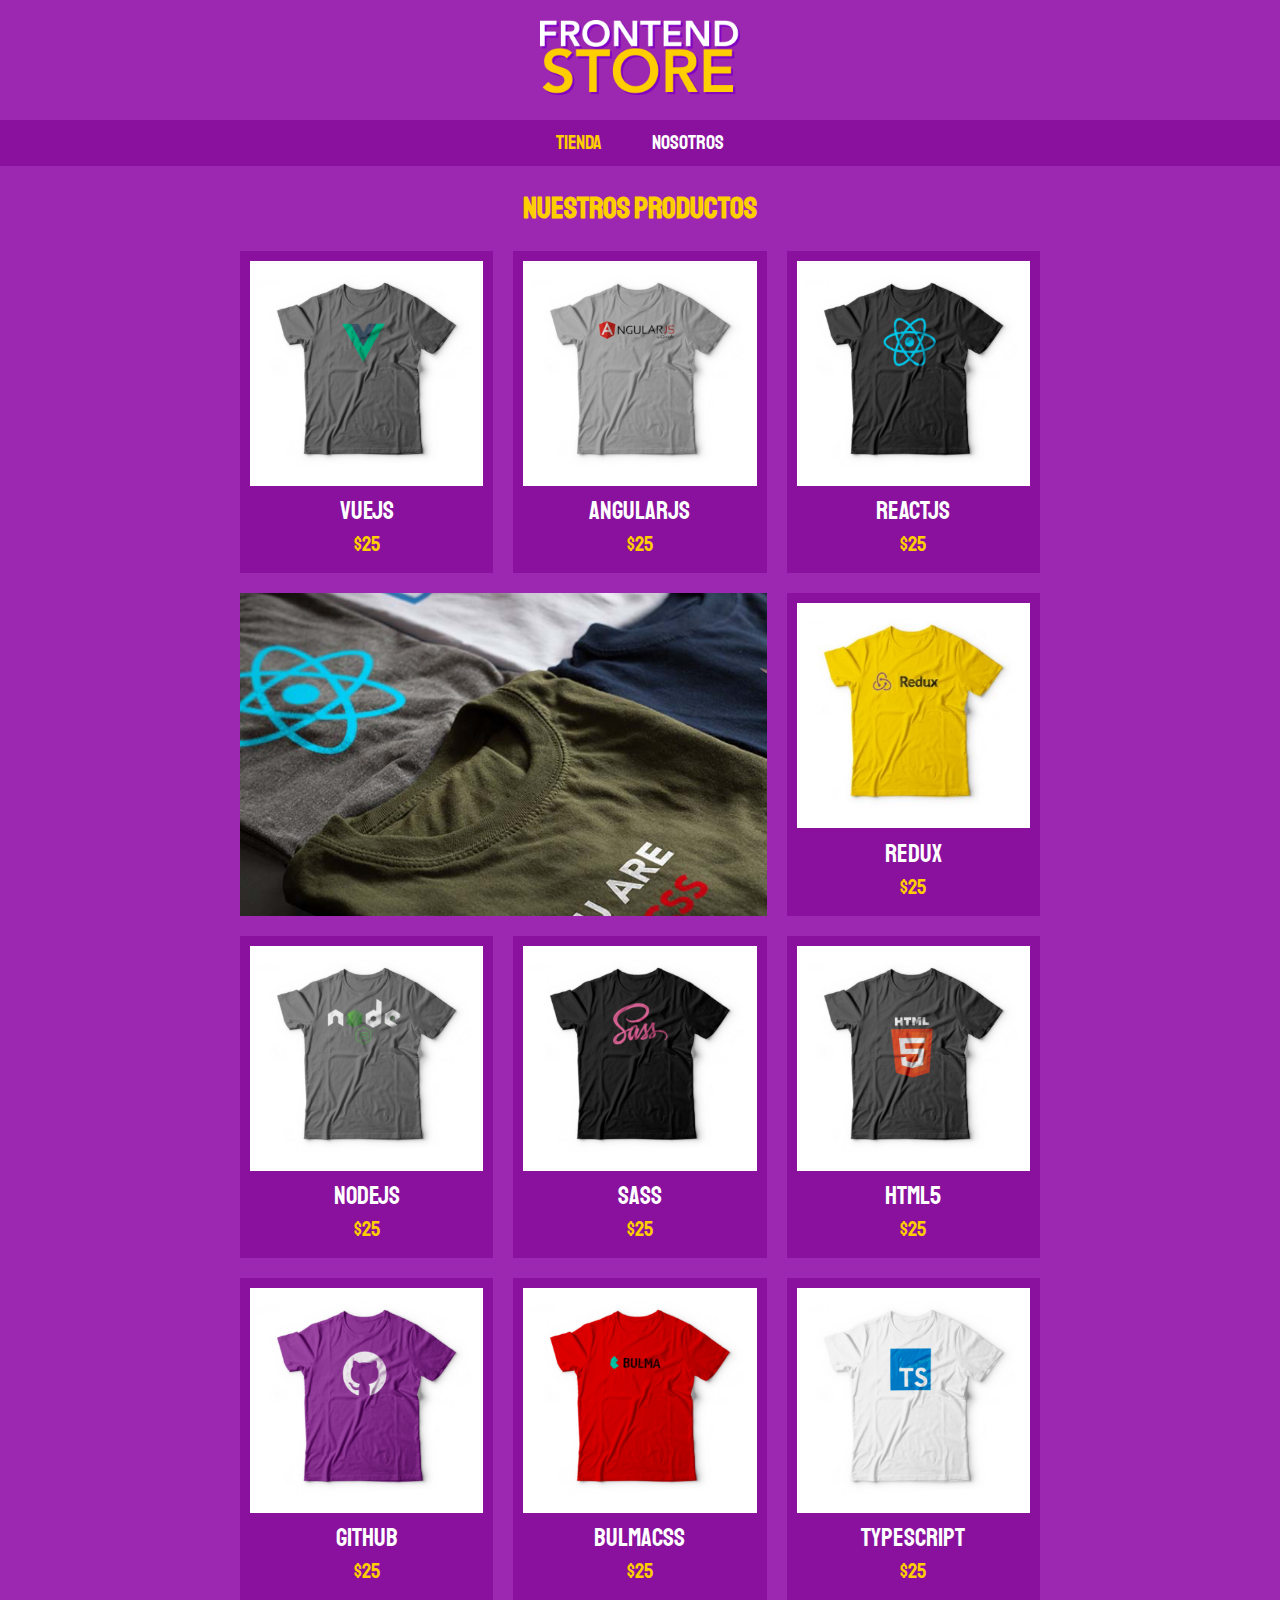
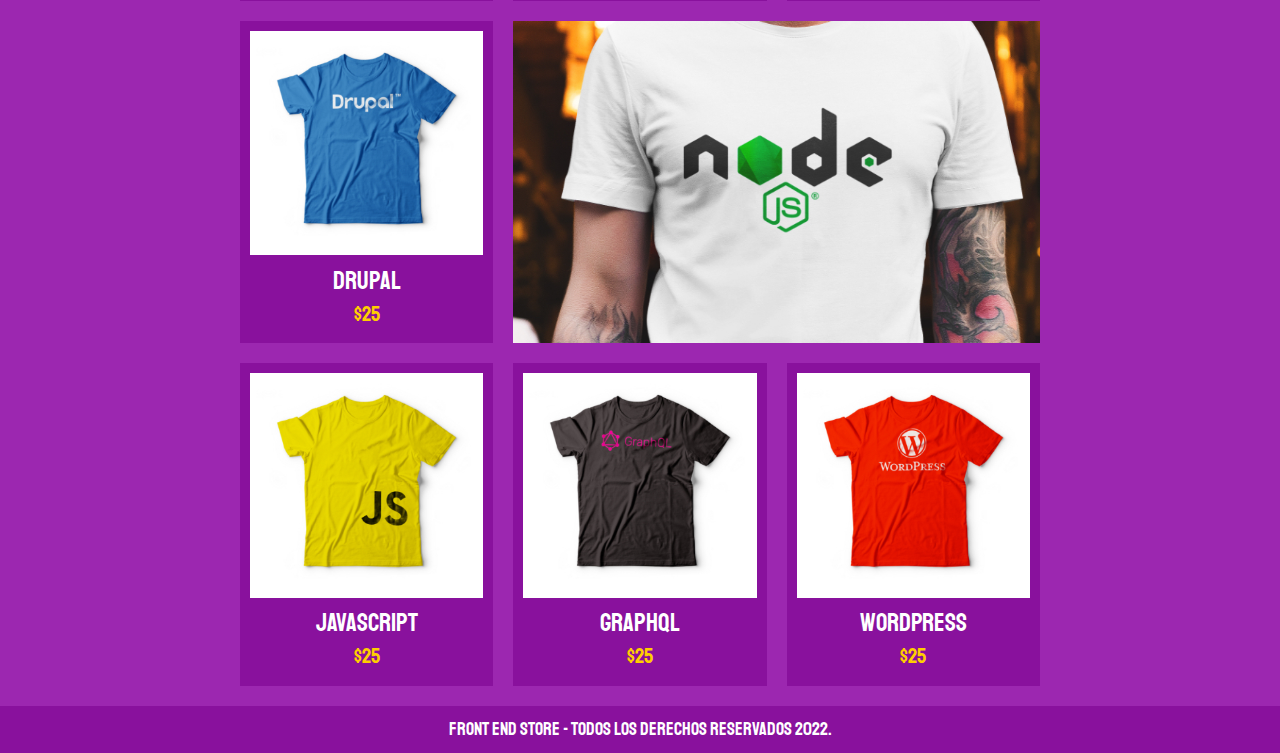
<file: index.html>
<!DOCTYPE html>
<html lang="en">
<head>
    <meta charset="UTF-8">
    <meta http-equiv="X-UA-Compatible" content="IE=edge">
    <meta name="viewport" content="width=device-width, initial-scale=1.0">
    <title>FrontEnd Store</title>

    <link rel="stylesheet" href="css/normalize.css">
    <link rel="stylesheet" href="https://fonts.googleapis.com/css2?family=Staatliches&display=swap">
    <link rel="stylesheet" href="css/style.css">
</head>
<body>
    <header class="header">
        <a href="index.html">
            <img class="header__logo" src="img/logo.png" alt="Logotipo del sitio web FrontEnd Store">
        </a>
    </header>

    <nav class="navegacion">
        <a class="navegacion__enlace navegacion__enlace--activo" href="index.html">Tienda</a>
        <a class="navegacion__enlace" href="nosotros.html">Nosotros</a>
    </nav>

    <main class="contenedor">
        <h1>Nuestros productos</h1>

        <div class="grid">
            <div class="producto">
                <a href="producto.html">
                    <img class="producto__imagen" src="img/1.jpg" alt="Imagen de una camisa">
                    <div class="producto__informacion">
                        <p class="producto__nombre">VueJS</p>
                        <p class="producto__precio">$25</p>
                    </div>
                </a>
            </div>

            <div class="producto">
                <a href="producto.html">
                    <img class="producto__imagen" src="img/2.jpg" alt="Imagen de una camisa">
                    <div class="producto__informacion">
                        <p class="producto__nombre">AngularJS</p>
                        <p class="producto__precio">$25</p>
                    </div>
                </a>
            </div>

            <div class="producto">
                <a href="producto.html">
                    <img class="producto__imagen" src="img/3.jpg" alt="Imagen de una camisa">
                    <div class="producto__informacion">
                        <p class="producto__nombre">ReactJS</p>
                        <p class="producto__precio">$25</p>
                    </div>
                </a>
            </div>

            <div class="producto">
                <a href="producto.html">
                    <img class="producto__imagen" src="img/4.jpg" alt="Imagen de una camisa">
                    <div class="producto__informacion">
                        <p class="producto__nombre">Redux</p>
                        <p class="producto__precio">$25</p>
                    </div>
                </a>
            </div>

            <div class="producto">
                <a href="producto.html">
                    <img class="producto__imagen" src="img/5.jpg" alt="Imagen de una camisa">
                    <div class="producto__informacion">
                        <p class="producto__nombre">NodeJS</p>
                        <p class="producto__precio">$25</p>
                    </div>
                </a>
            </div>
            
            <div class="producto">
                <a href="producto.html">
                    <img class="producto__imagen" src="img/6.jpg" alt="Imagen de una camisa">
                    <div class="producto__informacion">
                        <p class="producto__nombre">SASS</p>
                        <p class="producto__precio">$25</p>
                    </div>
                </a>
            </div>

            <div class="producto">
                <a href="producto.html">
                    <img class="producto__imagen" src="img/7.jpg" alt="Imagen de una camisa">
                    <div class="producto__informacion">
                        <p class="producto__nombre">HTML5</p>
                        <p class="producto__precio">$25</p>
                    </div>
                </a>
            </div>

            <div class="producto">
                <a href="producto.html">
                    <img class="producto__imagen" src="img/8.jpg" alt="Imagen de una camisa">
                    <div class="producto__informacion">
                        <p class="producto__nombre">GitHub</p>
                        <p class="producto__precio">$25</p>
                    </div>
                </a>
            </div>

            <div class="producto">
                <a href="producto.html">
                    <img class="producto__imagen" src="img/9.jpg" alt="Imagen de una camisa">
                    <div class="producto__informacion">
                        <p class="producto__nombre">BulmaCSS</p>
                        <p class="producto__precio">$25</p>
                    </div>
                </a>
            </div>

            <div class="producto">
                <a href="producto.html">
                    <img class="producto__imagen" src="img/10.jpg" alt="Imagen de una camisa">
                    <div class="producto__informacion">
                        <p class="producto__nombre">TypeScript</p>
                        <p class="producto__precio">$25</p>
                    </div>
                </a>
            </div>

            <div class="producto">
                <a href="producto.html">
                    <img class="producto__imagen" src="img/11.jpg" alt="Imagen de una camisa">
                    <div class="producto__informacion">
                        <p class="producto__nombre">Drupal</p>
                        <p class="producto__precio">$25</p>
                    </div>
                </a>
            </div>

            <div class="producto">
                <a href="producto.html">
                    <img class="producto__imagen" src="img/12.jpg" alt="Imagen de una camisa">
                    <div class="producto__informacion">
                        <p class="producto__nombre">JavaScript</p>
                        <p class="producto__precio">$25</p>
                    </div>
                </a>
            </div>

            <div class="producto">
                <a href="producto.html">
                    <img class="producto__imagen" src="img/13.jpg" alt="Imagen de una camisa">
                    <div class="producto__informacion">
                        <p class="producto__nombre">GraphQL</p>
                        <p class="producto__precio">$25</p>
                    </div>
                </a>
            </div>

            <div class="producto">
                <a href="producto.html">
                    <img class="producto__imagen" src="img/14.jpg" alt="Imagen de una camisa">
                    <div class="producto__informacion">
                        <p class="producto__nombre">WordPress</p>
                        <p class="producto__precio">$25</p>
                    </div>
                </a>
            </div>
            
            <div class="grafico grafico--camisas"></div>
            <div class="grafico grafico--node"></div>
        </div>

    </main>

    <footer class="footer">
        <p class="footer__texto">Front End Store - Todos los derechos reservados 2022.</p>
    </footer>
</body>
</html>
</file>
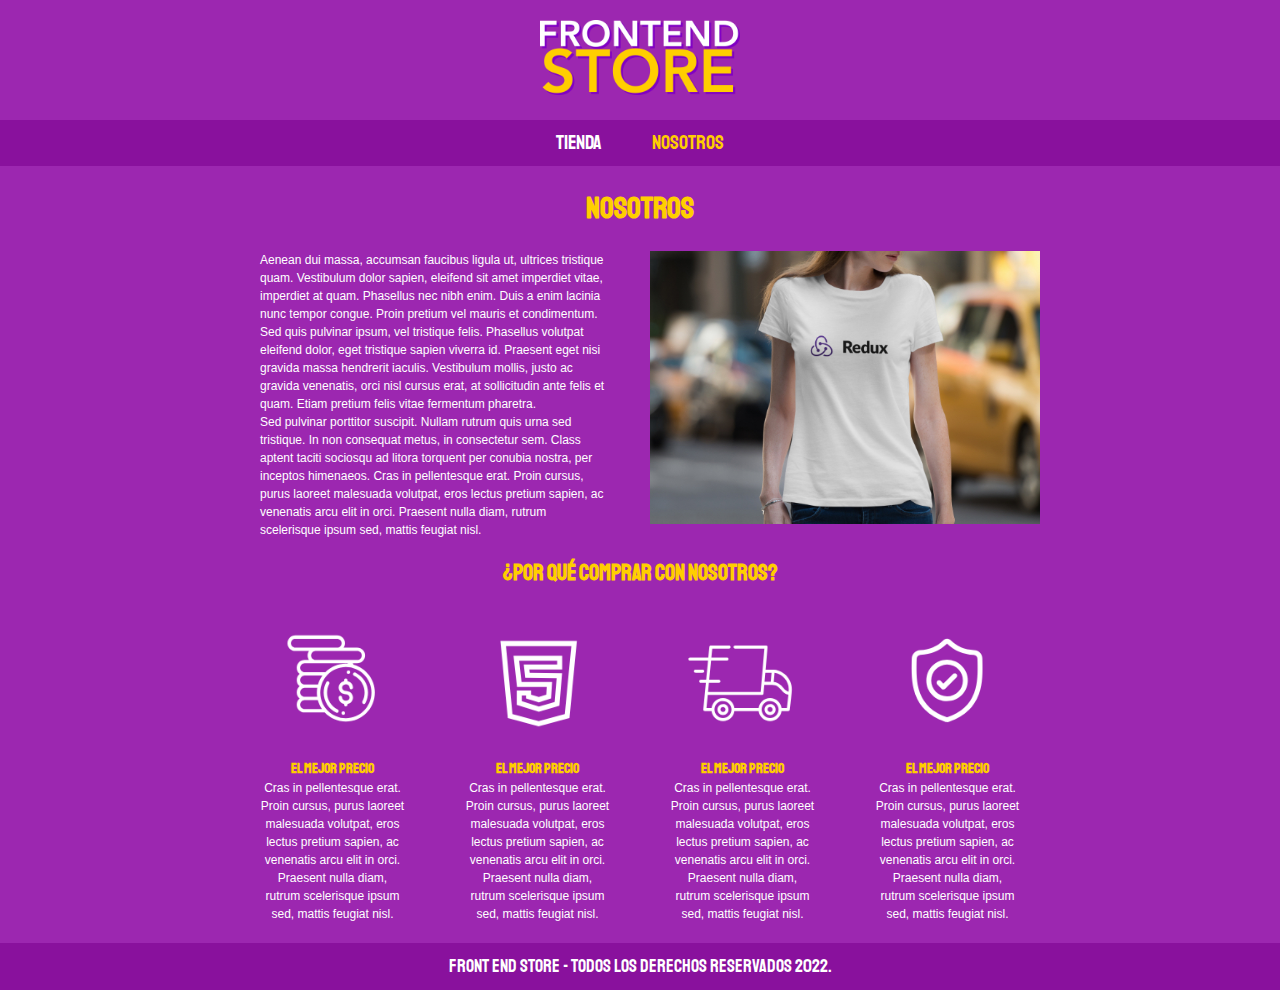
<file: nosotros.html>
<!DOCTYPE html>
<html lang="en">
<head>
    <meta charset="UTF-8">
    <meta http-equiv="X-UA-Compatible" content="IE=edge">
    <meta name="viewport" content="width=device-width, initial-scale=1.0">
    <title>FrontEnd Store</title>

    <link rel="stylesheet" href="css/normalize.css">
    <link rel="stylesheet" href="https://fonts.googleapis.com/css2?family=Staatliches&display=swap">
    <link rel="stylesheet" href="css/style.css">
</head>

<body>
    <header class="header">
        <a href="index.html">
            <img class="header__logo" src="img/logo.png" alt="Logotipo del sitio web FrontEnd Store">
        </a>
    </header>

    <nav class="navegacion">
        <a class="navegacion__enlace" href="index.html">Tienda</a>
        <a class="navegacion__enlace navegacion__enlace--activo" href="nosotros.html">Nosotros</a>
    </nav>

    <main class="contenedor">
        <h1>Nosotros</h1>

        <div class="nosotros">
            <div class="nosotros__contenido">
                <p>Aenean dui massa, accumsan faucibus ligula ut, ultrices tristique quam. Vestibulum dolor sapien, eleifend sit amet imperdiet vitae, imperdiet at quam. Phasellus nec nibh enim. Duis a enim lacinia nunc tempor congue. Proin pretium vel mauris et condimentum. Sed quis pulvinar ipsum, vel tristique felis. Phasellus volutpat eleifend dolor, eget tristique sapien viverra id. Praesent eget nisi gravida massa hendrerit iaculis. Vestibulum mollis, justo ac gravida venenatis, orci nisl cursus erat, at sollicitudin ante felis et quam. Etiam pretium felis vitae fermentum pharetra.</p>
                
                <p>Sed pulvinar porttitor suscipit. Nullam rutrum quis urna sed tristique. In non consequat metus, in consectetur sem. Class aptent taciti sociosqu ad litora torquent per conubia nostra, per inceptos himenaeos. Cras in pellentesque erat. Proin cursus, purus laoreet malesuada volutpat, eros lectus pretium sapien, ac venenatis arcu elit in orci. Praesent nulla diam, rutrum scelerisque ipsum sed, mattis feugiat nisl.</p>
            </div>
            <img class="nosotros__imagen" src="/img/nosotros.jpg" alt="imagen nosotros">
        </div>
    </main>

    <section class="contenedor comprar">
        <h2 class="comprar__titulo">¿Por qué comprar con nosotros?</h2>

        <div class="bloques">
            <div class="bloque">
                <img class="bloque__imagen" src="img/icono_1.png" alt="Por qué comprar">
                <h3 class="bloque__titulo">El mejor precio</h3>
                <p>Cras in pellentesque erat. Proin cursus, purus laoreet malesuada volutpat, eros lectus pretium sapien, ac venenatis arcu elit in orci. Praesent nulla diam, rutrum scelerisque ipsum sed, mattis feugiat nisl.</p>
            </div>
            
            <div class="bloque">
                <img class="bloque__imagen" src="img/icono_2.png" alt="Para devs">
                <h3 class="bloque__titulo">El mejor precio</h3>
                <p>Cras in pellentesque erat. Proin cursus, purus laoreet malesuada volutpat, eros lectus pretium sapien, ac venenatis arcu elit in orci. Praesent nulla diam, rutrum scelerisque ipsum sed, mattis feugiat nisl.</p>
            </div>
            
            <div class="bloque">
                <img class="bloque__imagen" src="img/icono_3.png" alt="Envío gratis">
                <h3 class="bloque__titulo">El mejor precio</h3>
                <p>Cras in pellentesque erat. Proin cursus, purus laoreet malesuada volutpat, eros lectus pretium sapien, ac venenatis arcu elit in orci. Praesent nulla diam, rutrum scelerisque ipsum sed, mattis feugiat nisl.</p>
            </div>
            
            <div class="bloque">
                <img class="bloque__imagen" src="img/icono_4.png" alt="La mejor calidad">
                <h3 class="bloque__titulo">El mejor precio</h3>
                <p>Cras in pellentesque erat. Proin cursus, purus laoreet malesuada volutpat, eros lectus pretium sapien, ac venenatis arcu elit in orci. Praesent nulla diam, rutrum scelerisque ipsum sed, mattis feugiat nisl.</p>
            </div>
        </div>
    </section>

    <footer class="footer">
        <p class="footer__texto">Front End Store - Todos los derechos reservados 2022.</p>
    </footer>
</body>
</html>
</file>
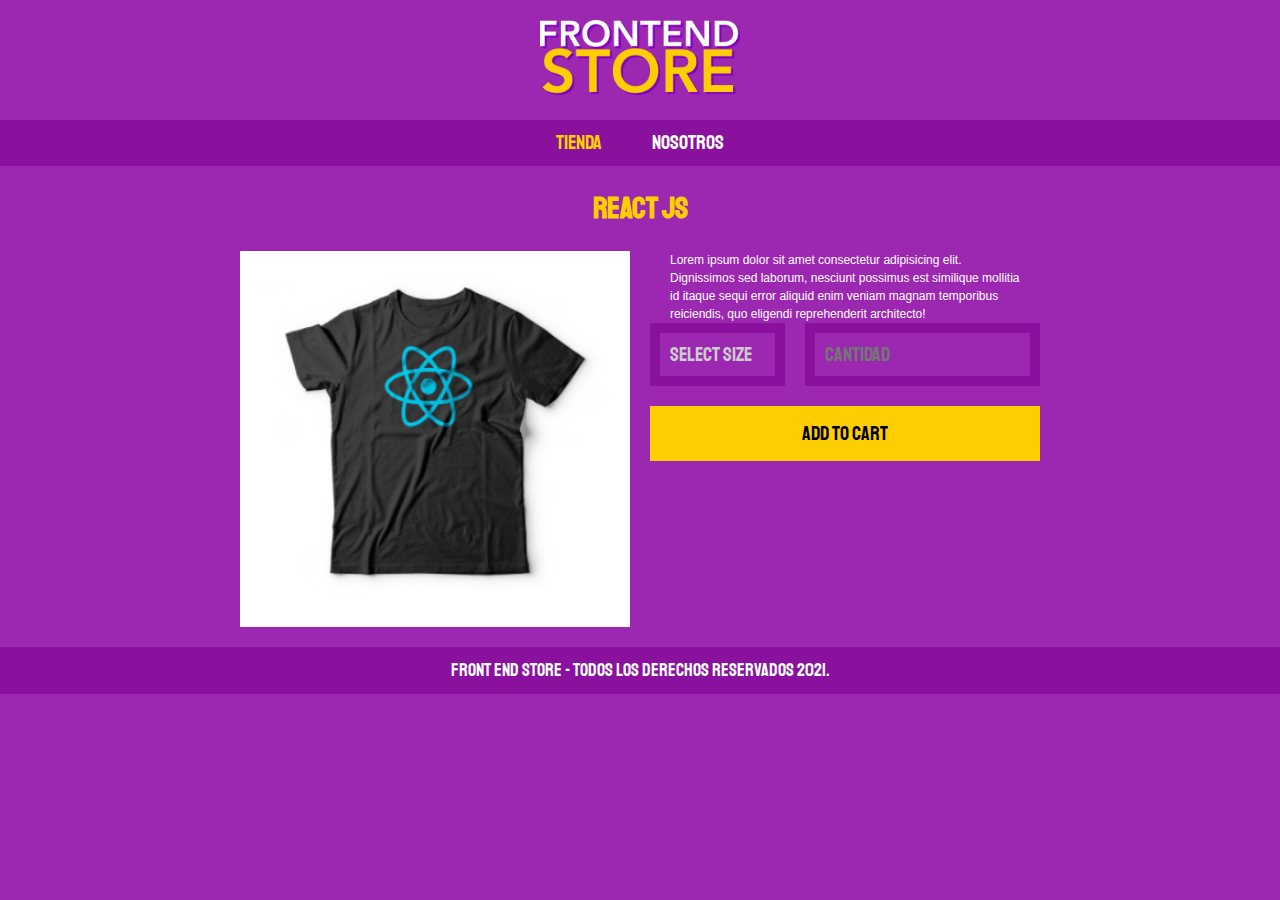
<file: producto.html>
<!DOCTYPE html>
<html lang="en">
<head>
    <meta charset="UTF-8">
    <meta http-equiv="X-UA-Compatible" content="IE=edge">
    <meta name="viewport" content="width=device-width, initial-scale=1.0">
    <title>FrontEnd Store</title>

    <link rel="stylesheet" href="css/normalize.css">
    <link rel="stylesheet" href="https://fonts.googleapis.com/css2?family=Staatliches&display=swap">
    <link rel="stylesheet" href="css/style.css">
</head>
<body>
    <header class="header">
        <a href="index.html">
            <img class="header__logo" src="img/logo.png" alt="Logotipo del sitio web FrontEnd Store">
        </a>
    </header>

    <nav class="navegacion">
        <a class="navegacion__enlace navegacion__enlace--activo" href="index.html">Tienda</a>
        <a class="navegacion__enlace" href="nosotros.html">Nosotros</a>
    </nav>

    <main class="contenedor">
        <h1>React JS</h1>
        <div class="camisa">
            <img class="camisa__imagen" src="/img/3.jpg" alt="Imagen del producto">

            <div class="camisa__contenido">
                <p>Lorem ipsum dolor sit amet consectetur adipisicing elit. Dignissimos sed laborum, nesciunt possimus est similique mollitia id itaque sequi error aliquid enim veniam magnam temporibus reiciendis, quo eligendi reprehenderit architecto!</p>
    
                <form class="formulario">
                    <select class="formulario__campo">
                        <option disabled selected>Select size</option>
                        <option>S</option>
                        <option>M</option>
                        <option>L</option>
                        <option>XL</option>
                    </select>
                    <input class="formulario__campo" type="number" placeholder="Cantidad" min="1">
                    <input class="formulario__submit" type="submit" value="Add to cart">
                </form>
            </div>
        </div>
    </main>

    <footer class="footer">
        <p class="footer__texto">Front End Store - Todos los derechos reservados 2021.</p>
    </footer>
</body>
</html>
</file>
<file: css/style.css>
:root {
    --primario: #9c27b0;
    --primarioOscuro: #89119d;
    --secundario: #ffce00;
    --secundarioOscuro: #dbb202;
    --blanco: #fff;
    --negro: #000;

    --fuentePrincipal: 'Staatliches', cursive;
}

/* apply a natural box layout model to all elements, but allowing components to change */
html {
    box-sizing: border-box;
    font-size: 62.5%;
}
*, *:before, *:after {
    box-sizing: inherit;
}

/* globales */
body {
    background-color: var(--primario);
    font-size: 1.1rem;
    line-height: 1.5;
}
p {
    font-size: 1.2rem;
    font-family: Arial, Helvetica, sans-serif;
    color: var(--blanco);
    padding: 0 2rem;
    margin: 0;
}
a {
    text-decoration: none;
}
img {
    width: 100%;
}
.contenedor {
    max-width: 80rem;
    margin: 0 auto;
}
h1, h2, h3 {
    text-align: center;
    color: var(--secundario);
    font-family: var(--fuentePrincipal);
}
h1 {
    font-size: 3rem;
}
h2 {
    font-size: 2.2rem;
}
h3 {
    font-size: 1.4rem;
}

/* header */
.header {
    display: flex;
    justify-content: center;
}
.header__logo {
    width: 20rem;
    margin: 2rem 0;
}

/* navegacion */
.navegacion {
    background-color: var(--primarioOscuro);
    padding: .8rem 0;
    display: flex;
    justify-content: center;
    gap: 5rem;
}
.navegacion__enlace {
    font-family: var(--fuentePrincipal);
    color: var(--blanco);
    font-size: 2rem;
}
.navegacion__enlace--activo,
.navegacion__enlace:hover {
    color: var(--secundario);
}

/* footer */
.footer {
    background-color: var(--primarioOscuro);
    padding: 1rem 0;
    margin-top: 2rem;
}
.footer__texto {
    text-align: center;
    color: var(--blanco);
    font-family: var(--fuentePrincipal);
    font-size: 1.8rem;
}

/* grid */
.grid {
    display: grid;
    grid-template-columns: repeat(2, 1fr);
    gap: 2rem;
}
@media (min-width: 768px) {
    .grid {
        grid-template-columns: repeat(3, 1fr);
    }
}

/* producto */
.producto {
    background-color: var(--primarioOscuro);
    padding: 1rem;
}
.producto__nombre {
    font-size: 2.5rem;
}
.producto__precio {
    font-size: 2.1rem;
    color: var(--secundario);
}
.producto__nombre,
.producto__precio {
    font-family: var(--fuentePrincipal);
    margin: 0.6rem 0;
    text-align: center;
    line-height: 1.2;
}

/* graficos */
.grafico {
    min-height: 30rem;
    background-repeat: no-repeat;
    background-size: cover;
    grid-column: 1/3;
}
.grafico--camisas {
    grid-row: 2/3;
    background-image: url(../img/grafico1.jpg);
}
.grafico--node {
    grid-row: 8/9;
    background-image: url(../img/grafico2.jpg);
}
@media (min-width: 768px) {
    .grafico--node {
        grid-row: 5/6;
        grid-column: 2/4;
    }
}

/* nosotros */
.nosotros {
    display: grid;
    grid-template-rows: repeat(2, auto);
}
@media (min-width: 768px) {
    .nosotros {
        grid-template-columns: repeat(2, 1fr);
        column-gap: 2rem;
    }
}
.nosotros__imagen {
    grid-row: 1/2;
}
@media (min-width: 768px) {
    .nosotros__imagen {
        grid-column: 2/3;
    }
}

/* bloques */
.bloques {
    display: grid;
    grid-template-columns: repeat(2, 1fr);
    gap: 2rem;
}
@media (min-width: 768px){
    .bloques {
        display: grid;
        grid-template-columns: repeat(4, 1fr);
    }
}
.bloque {
    text-align: center;
}
.bloque__titulo {
    margin: 0;
}

/* product page */
@media (min-width: 768px){
    .camisa {
        display: grid;
        grid-template-columns: repeat(2, 1fr);
        column-gap: 2rem;
    }
}
.formulario {
    display: grid;
    grid-template-columns: repeat(2, 1fr);
    gap: 2rem;
}
.formulario__campo {
    border: 1rem solid var(--primarioOscuro);
    background-color: transparent;
    color: #CCC;
    font-size: 2rem;
    font-family: var(--fuentePrincipal);
    padding: 1rem;
    appearance: none;
}
.others {
    color:black;
}
.formulario__submit {
    background-color: var(--secundario);
    border: none;
    font-size: 2rem;
    font-family: var(--fuentePrincipal);
    padding: 1.6rem;
    transition: background-color .15s ease;
    grid-column: 1/3;
}
.formulario__submit:hover {
    cursor: pointer;
    background-color: var(--secundarioOscuro);
}
</file>
